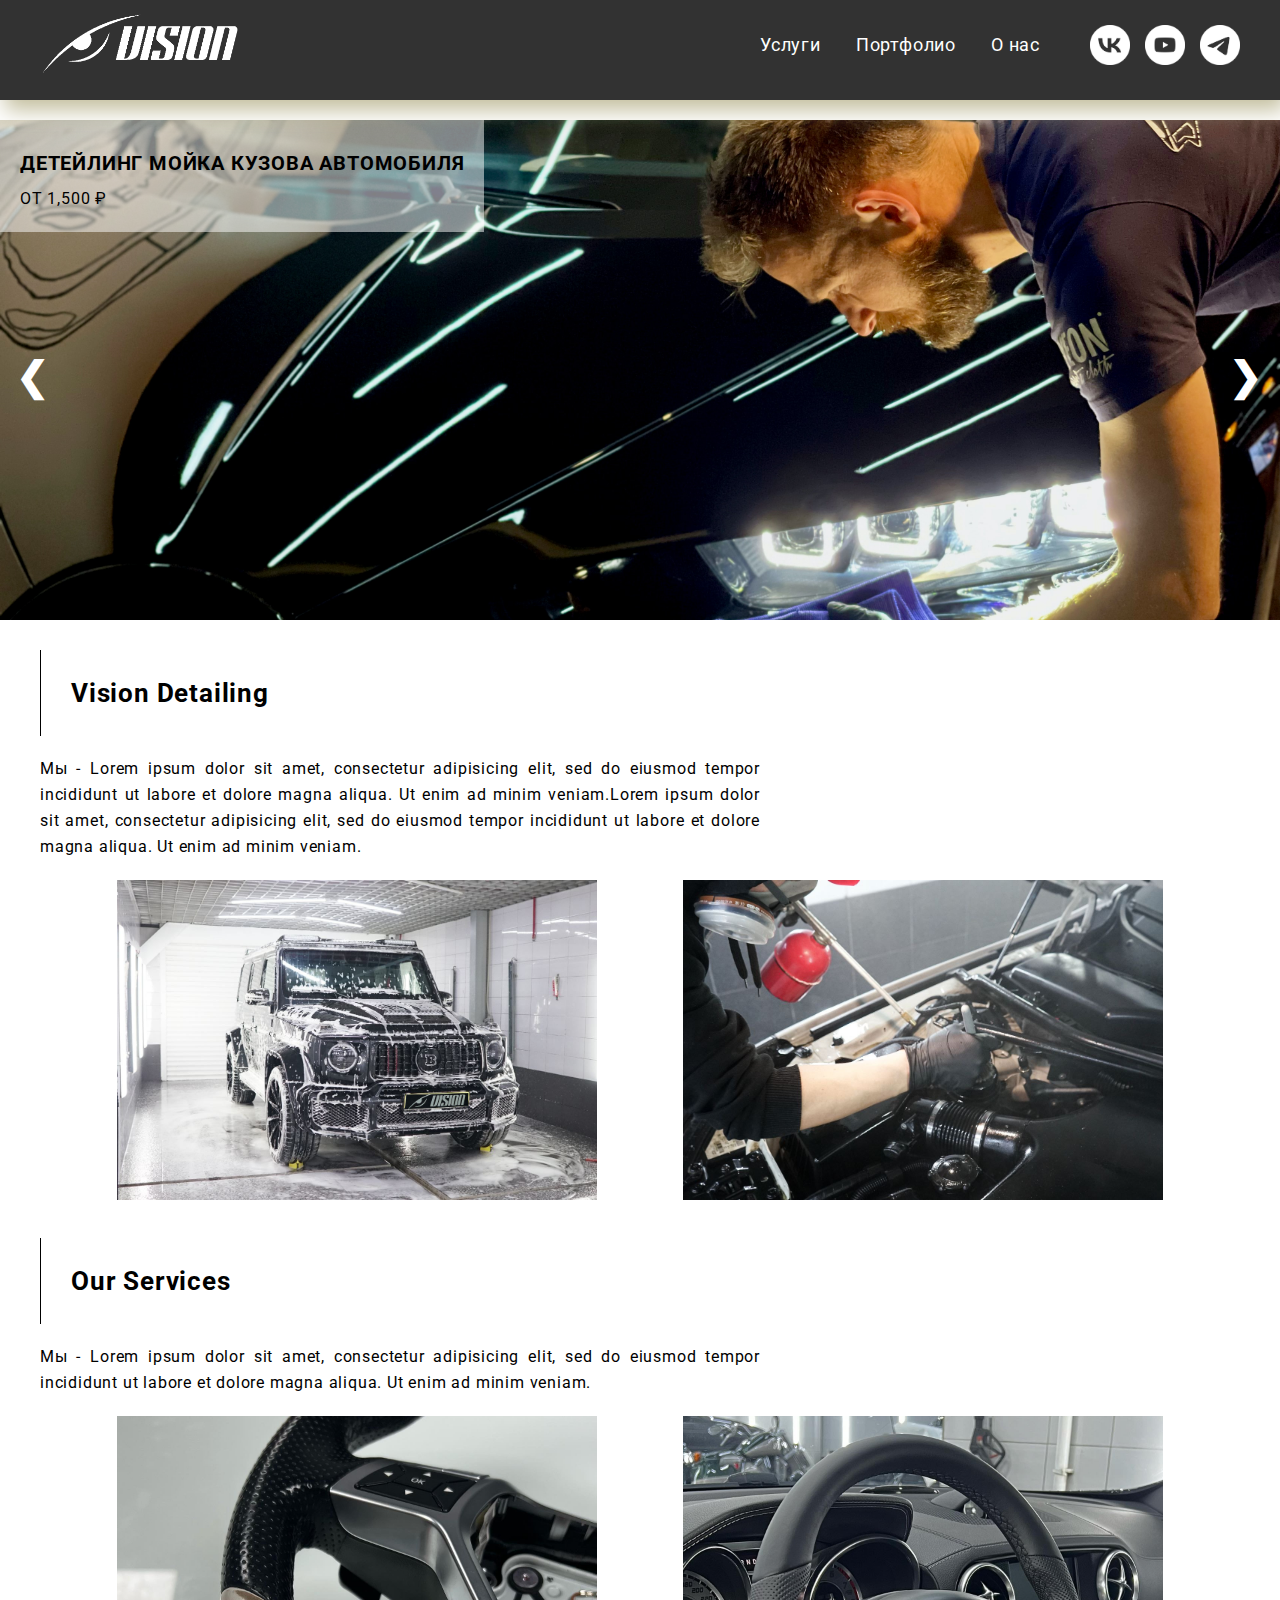
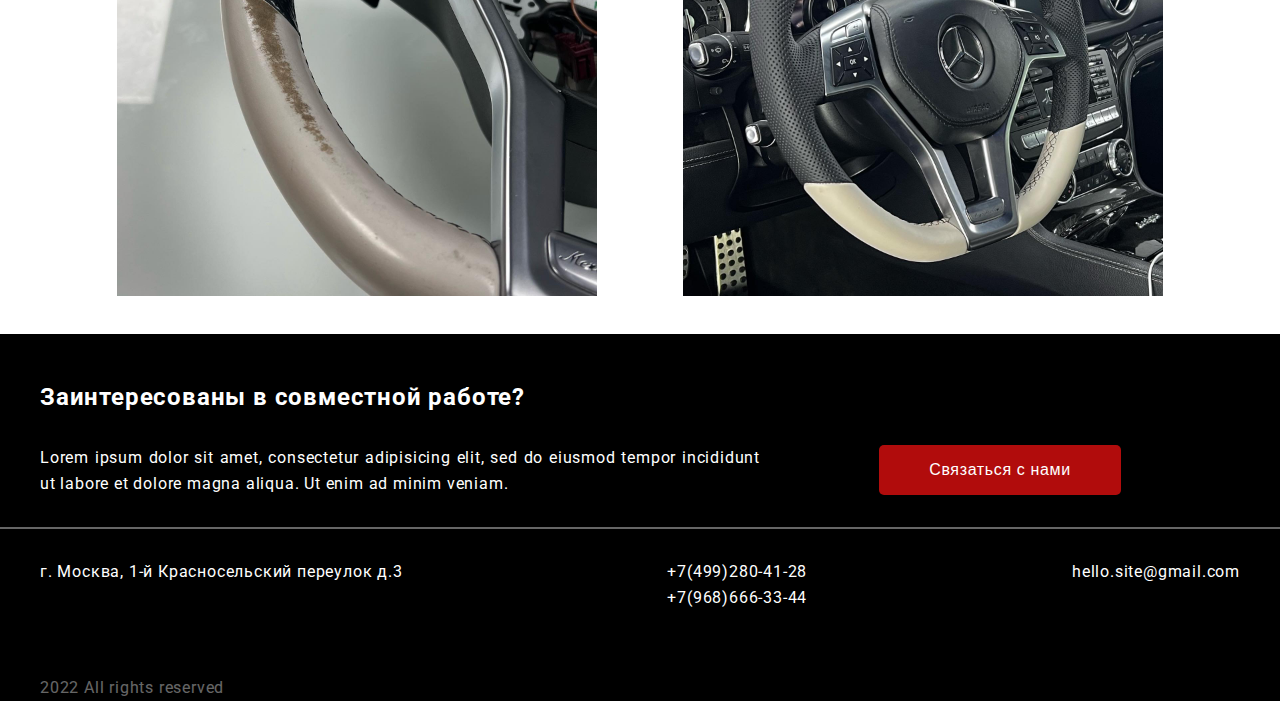
<file: index.html>
<!DOCTYPE html>
   <html lang="ru">
   <head>
      <title>Car & Bike Detailing</title>
      <meta charset="utf-8">
      <meta name="viewport" content="width=device-width, initial-scale=1">
      <link href="https://fonts.googleapis.com/css2?family=Roboto&display=swap" rel="stylesheet">
      <link rel="stylesheet" href="CSS/style.css">  
      <link rel="stylesheet" href="CSS/style_tablet.css">  
      <link rel="stylesheet" href="CSS/style_mobile.css"> 
      <link rel="stylesheet" href="CSS/magnific-popup.css">
      <script src="JavaScript/jquery-3.6.0.min.js"></script>
      <script src="JavaScript/jqmain.js"></script>  
      <script src="JavaScript/main.js"></script>
      <script src="JavaScript/jquery.magnific-popup.js"></script> 
   </head>
    <body>
   <header>
      <div class="headerContainer forPadding">
         <a href="index.html" class="logoHome"></a>
            <nav class="menu">
               <a href="services.html" class="services">Услуги</a>
               <a href="portfolio.html" class="portfolio">Портфолио</a>
               <a href="about.html" class="about">О нас</a>
           </nav>    
            <nav class="socialMedia">
               <a href="https://vk.com/detailing_vision" class="vk"></a>
               <a href="https://youtube.com/channel/UCUIVcKA8r_mpDWpQXxyR3QQ" class="youtube"></a>
               <a href="https://t.me/theVision_Detailing" class="telegram"></a>
           </nav>
            <div class="hamburger">
                  <nav class="menuActiv"></nav>
            </div>
         </div>
   </header>

   <main>
      <div class="popUp">
         <div class="form">
            <form action="https://jsonplaceholder.typicode.com/posts" method="POST" name="orderform">
                <fieldset>
                    <legend>Данные клиента:</legend>
                    
                    <input type="text" name="name" id="name" placeholder="Имя" class="inputforma">
                    
                    <input type="text" name="phone" id="phone" placeholder="Мобильный телефон" class="inputforma">
                    
                    <input type="text" name="mail" id="mail" placeholder="Электронная почта" class="inputforma">
                    
                    <textarea name="comment" id="Комментарий к записи"></textarea>
                </fieldset>
                
                <fieldset>
                    <legend>Дата посещения:</legend>
                    
                    <input type="text" name="date" id="date" placeholder="ДД-ММ-ГГГГ" autocomplete="off">
                </fieldset>
                    
                <button type="submit" class="sendform">Записаться</button>
                <button type="button" class="closePop">Закрыть</button>
            </form>
        </div>
      </div>
      <div class="mainContainer">
         <section>
            <aside class="slider">

            <div class="sliderItem popUpopn">
               <a href="#" class="salesInfo">
                     <h3>ДЕТЕЙЛИНГ МОЙКА КУЗОВА АВТОМОБИЛЯ</h3>
                     <p>ОТ 1,500 ₽</p>
               </a>
                <img src="Img/agent-j-F6romjSOMRU-unsplash.jpg" class="imgsize" alt="1pic">
            </div>

            <div class="sliderItem popUpopn">
               <a href="#" class="salesInfo">
                  <h3>НАНЕСЕНИЕ КЕРАМИЧЕСКОГО ПОКРЫТИЯ</h3>
                  <p>ОТ 12,000 ₽</p>
               </a>
               <img src="Img/deniz-demirci-dlJelFmdpOc-unsplash.jpg" class="imgsize" alt="4pic">
           </div>

            <div class="sliderItem popUpopn">
               <a href="#" class="salesInfo">
                  <h3>КОМПЛЕКСНАЯ ХИМЧИСТКА САЛОНА</h3>
                  <p>ОТ 16,000 ₽</p>
               </a>
                <img src="Img/brock-wegner-pWGUMQSWBwI-unsplash.jpg" class="imgsize" alt="2pic">
            </div>

            <div class="sliderItem">
               <a href="#" class="salesInfo popUpopn">
                  <h3>ВОССТАНОВИТЕЛЬНАЯ ПОЛИРОВКА КУЗОВА</h3>
                  <p>ОТ 19,000 ₽</p>
               </a>
                <img src="Img/artiom-vallat-Z3UxnT45hKA-unsplash.jpg " class="imgsize" alt="3pic">
            </div>

            <a class="previous">&#10094;</a>
            <a class="next">&#10095;</a>
            </aside>
         </section>

         <section>

            <aside class="whyWe">

               <h1>Vision Detailing</h1>
               <p>Мы - Lorem ipsum dolor sit amet, consectetur adipisicing elit, sed do eiusmod tempor incididunt ut labore et dolore magna aliqua. Ut enim ad minim veniam.Lorem ipsum dolor sit amet, consectetur adipisicing elit, sed do eiusmod tempor incididunt ut labore et dolore magna aliqua. Ut enim ad minim veniam.</p>

            <ol>
               <li>
                  <div class="leftImg">
                     <a href="Img/Workphoto/IMG_2612.jpg" class="item"><img src="Img/Workphoto/IMG_2612.jpg" alt="Vision Detailing Photo"></a>
                  </div>
               </li>
               <li>
                  <div class="leftImg">
                     <a href="Img/Workphoto/IMG_8149.jpg" class="item"><img src="Img/Workphoto/IMG_8149.jpg" alt="Vision Detailing Photo"></a>
                  </div>
               </li>
            </ol>

            
            <h1>Our Services</h1>
            <p>Мы - Lorem ipsum dolor sit amet, consectetur adipisicing elit, sed do eiusmod tempor incididunt ut labore et dolore magna aliqua. Ut enim ad minim veniam.</p>

            <ol>
               <li>
                  <div class="leftImg">
                     <a href="Img/Workphoto/IMG_2222.jpg" class="item"><img src="Img/Workphoto/IMG_2222.jpg" alt="Vision Detailing Photo"></a>
                  </div>
               </li>
               <li>
                  <div class="leftImg">
                     <a href="Img/Workphoto/IMG_2223.jpg" class="item"><img src="Img/Workphoto/IMG_2223.jpg" alt="Vision Detailing Photo"></a>
                  </div>
               </li>
            </ol>
            </aside>
         </section>
      </div>
   </main>

   <footer>
      <section>
             <h3>Заинтересованы в совместной работе?</h3>
             <div class="footerCont">
                  <p>Lorem ipsum dolor sit amet, consectetur adipisicing elit, sed do eiusmod tempor incididunt ut labore et dolore magna aliqua. Ut enim ad minim veniam.</p>
                     <div class="footerButton">
                  <button type="button" class="popUpopn">Связаться с нами</button>
                     </div>
             </div>
     </section>
     
     <section>
             <div class="footerContacts">
               <p>
                  <a href='https://yandex.ru/maps/213/moscow/?ll=37.669178%2C55.782860&mode=poi&poi%5Bpoint%5D=37.669178%2C55.782860&poi%5Buri%5D=ymapsbm1%3A%2F%2Forg%3Foid%3D23191298223&pt=55.783245%2C37.668884&z=18'>г. Москва, 1-й Красносельский переулок д.3</a>
               </p>
                     <div>
                        <p class="phone"><a href='tel:+74992804128'>+7(499)280-41-28</a></p>
                        <p class="phone"><a href='tel:+79686663344'>+7(968)666-33-44</a></p>
                     </div>
                 <p>hello.site@gmail.com</p>
               </div>
             <p class="copy">2022 All rights reserved</p>
     </section>
   </footer>
   </body>
</html>
</file>
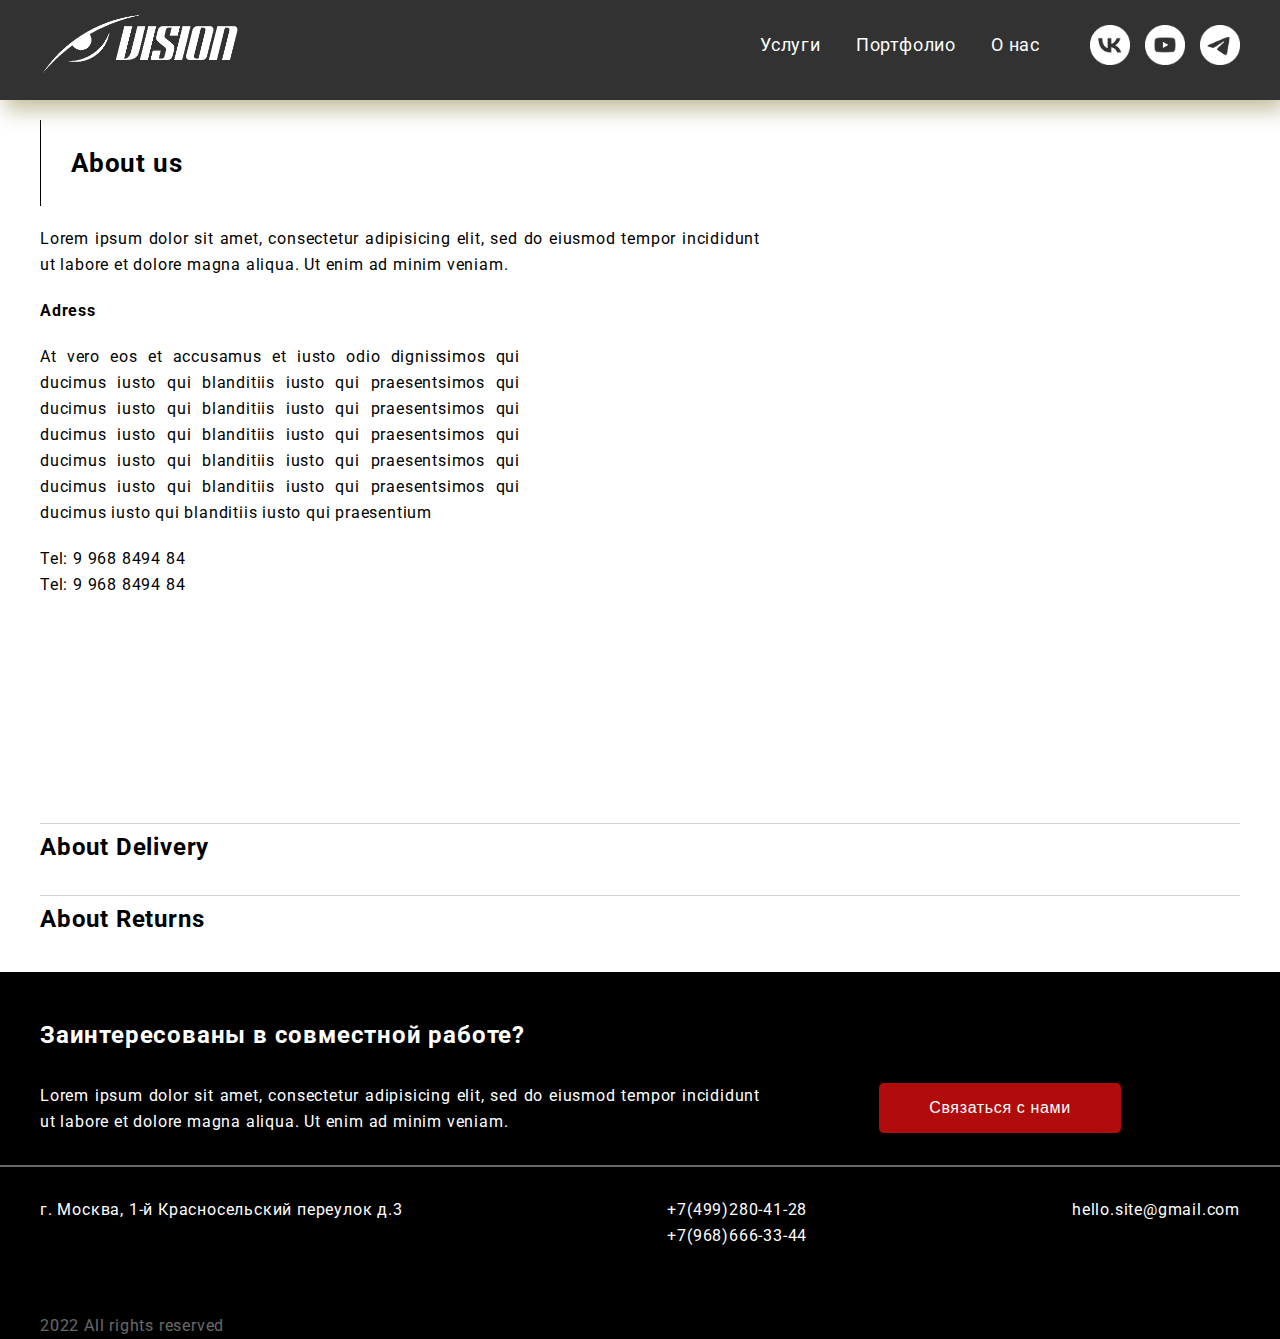
<file: about.html>
<!DOCTYPE html>
   <html lang="ru">
   <head>
      <title>Car & Bike Detailing</title>
      <meta charset="utf-8">
      <meta name="viewport" content="width=device-width, initial-scale=1">
      <link href="https://fonts.googleapis.com/css2?family=Roboto&display=swap" rel="stylesheet">
      <link rel="stylesheet" href="CSS/style.css">  
      <link rel="stylesheet" href="CSS/style_tablet.css">  
      <link rel="stylesheet" href="CSS/style_mobile.css"> 
      <link rel="stylesheet" href="CSS/magnific-popup.css">
      <script src="JavaScript/jquery-3.6.0.min.js"></script>
      <script src="https://api-maps.yandex.ru/2.1/?lang=ru_RU&apikey=c7de8c8f-2f2b-4fe4-9fe8-f8babed799ea" type="text/javascript"></script>
      <script src="JavaScript/jqmain.js"></script>  
      <script src="JavaScript/main.js"></script> 
      <script src="JavaScript/jquery.magnific-popup.js"></script> 
   </head>
    <body>
   <header>
      <div class="headerContainer forPadding">
         <a href="index.html" class="logoHome"></a>
            <nav class="menu">
               <a href="services.html" class="services">Услуги</a>
               <a href="portfolio.html" class="portfolio">Портфолио</a>
               <a href="about.html" class="about">О нас</a>
           </nav>    
            <nav class="socialMedia">
               <a href="https://vk.com/detailing_vision" class="vk"></a>
               <a href="https://youtube.com/channel/UCUIVcKA8r_mpDWpQXxyR3QQ" class="youtube"></a>
               <a href="https://t.me/theVision_Detailing" class="telegram"></a>
           </nav>
            <div class="hamburger">
                  <nav class="menuActiv"></nav>
            </div>
         </div>
   </header>

   <main>
      <div class="mainContainer forPadding">
         <section>
            <aside class="aboutUs">
               <h1>About us</h1>
               <p>Lorem ipsum dolor sit amet, consectetur adipisicing elit, sed do eiusmod tempor incididunt ut labore et dolore magna aliqua. Ut enim ad minim veniam.</p>   
            </aside>
         </section>
         <section> 
            <aside class="shopMap">
               <div class="aboutStore">
                  <h4>Adress</h4>
                  <p>At vero eos et accusamus et iusto odio dignissimos qui ducimus  iusto qui blanditiis iusto qui praesentsimos qui ducimus  iusto qui blanditiis iusto qui praesentsimos qui ducimus  iusto qui blanditiis iusto qui praesentsimos qui ducimus  iusto qui blanditiis iusto qui praesentsimos qui ducimus  iusto qui blanditiis iusto qui praesentsimos qui ducimus  iusto qui blanditiis iusto qui praesentium</p>
                  <p>Tel: 9 968 8494 84</p>
                  <p>Tel: 9 968 8494 84</p>
               </div>
               <div id="mapShops">
                  
               </div>
            </aside>
         </section>
         <section>
            <aside class="delivery">
               <h3 class="aboutDelivery">About Delivery</h3>
               <p class="textDelivery">
                  "Sed ut perspiciatis unde omnis iste natus error sit voluptatem accusantium doloremque laudantium, totam rem aperiam, eaque ipsa quae ab illo inventore veritatis et quasi architecto beatae vitae dicta sunt explicabo. Nemo enim ipsam voluptatem quia voluptas sit aspernatur aut odit aut fugit, sed quia consequuntur magni dolores eos qui ratione voluptatem sequi nesciunt. Neque porro quisquam est, qui dolorem ipsum quia dolor sit amet, consectetur, adipisci velit, sed quia non numquam eius modi tempora incidunt ut labore et dolore magnam aliquam quaerat voluptatem. Ut enim ad minima veniam, quis nostrum exercitationem ullam corporis suscipit laboriosam, nisi ut aliquid ex ea commodi consequatur? Quis autem vel eum iure reprehenderit qui in ea voluptate velit esse quam nihil molestiae consequatur, vel illum qui dolorem eum fugiat quo voluptas nulla pariatur?"</p>
            </aside>
      
            <aside class="returns">
               <h3 class="aboutReturns">About Returns</h3>
               <p class="textReturns">
                  "Sed ut perspiciatis unde omnis iste natus error sit voluptatem accusantium doloremque laudantium, totam rem aperiam, eaque ipsa quae ab illo inventore veritatis et quasi architecto beatae vitae dicta sunt explicabo. Nemo enim ipsam voluptatem quia voluptas sit aspernatur aut odit aut fugit, sed quia consequuntur magni dolores eos qui ratione voluptatem sequi nesciunt. Neque porro quisquam est, qui dolorem ipsum quia dolor sit amet, consectetur, adipisci velit, sed quia non numquam eius modi tempora incidunt ut labore et dolore magnam aliquam quaerat voluptatem. Ut enim ad minima veniam, quis nostrum exercitationem ullam corporis suscipit laboriosam, nisi ut aliquid ex ea commodi consequatur? Quis autem vel eum iure reprehenderit qui in ea voluptate velit esse quam nihil molestiae consequatur, vel illum qui dolorem eum fugiat quo voluptas nulla pariatur?"</p>
            </aside>
         </section>
      </div>
   </main>

   <footer>
      <section>
             <h3>Заинтересованы в совместной работе?</h3>
             <div class="footerCont">
                  <p>Lorem ipsum dolor sit amet, consectetur adipisicing elit, sed do eiusmod tempor incididunt ut labore et dolore magna aliqua. Ut enim ad minim veniam.</p>
                     <div class="footerButton">
                  <button type="button">Связаться с нами</button>
                     </div>
             </div>
     </section>
     
     <section>
      <div class="footerContacts">
         <p>
            <a href='https://yandex.ru/maps/213/moscow/?ll=37.669178%2C55.782860&mode=poi&poi%5Bpoint%5D=37.669178%2C55.782860&poi%5Buri%5D=ymapsbm1%3A%2F%2Forg%3Foid%3D23191298223&pt=55.783245%2C37.668884&z=18'>г. Москва, 1-й Красносельский переулок д.3</a>
         </p>
              <div>
               <p class="phone"><a href='tel:+74992804128'>+7(499)280-41-28</a></p>
               <p class="phone"><a href='tel:+79686663344'>+7(968)666-33-44</a></p>
              </div>
          <p>hello.site@gmail.com</p>
        </div>
      <p class="copy">2022 All rights reserved</p>
</section>
</footer>
</body>
</html>
</file>
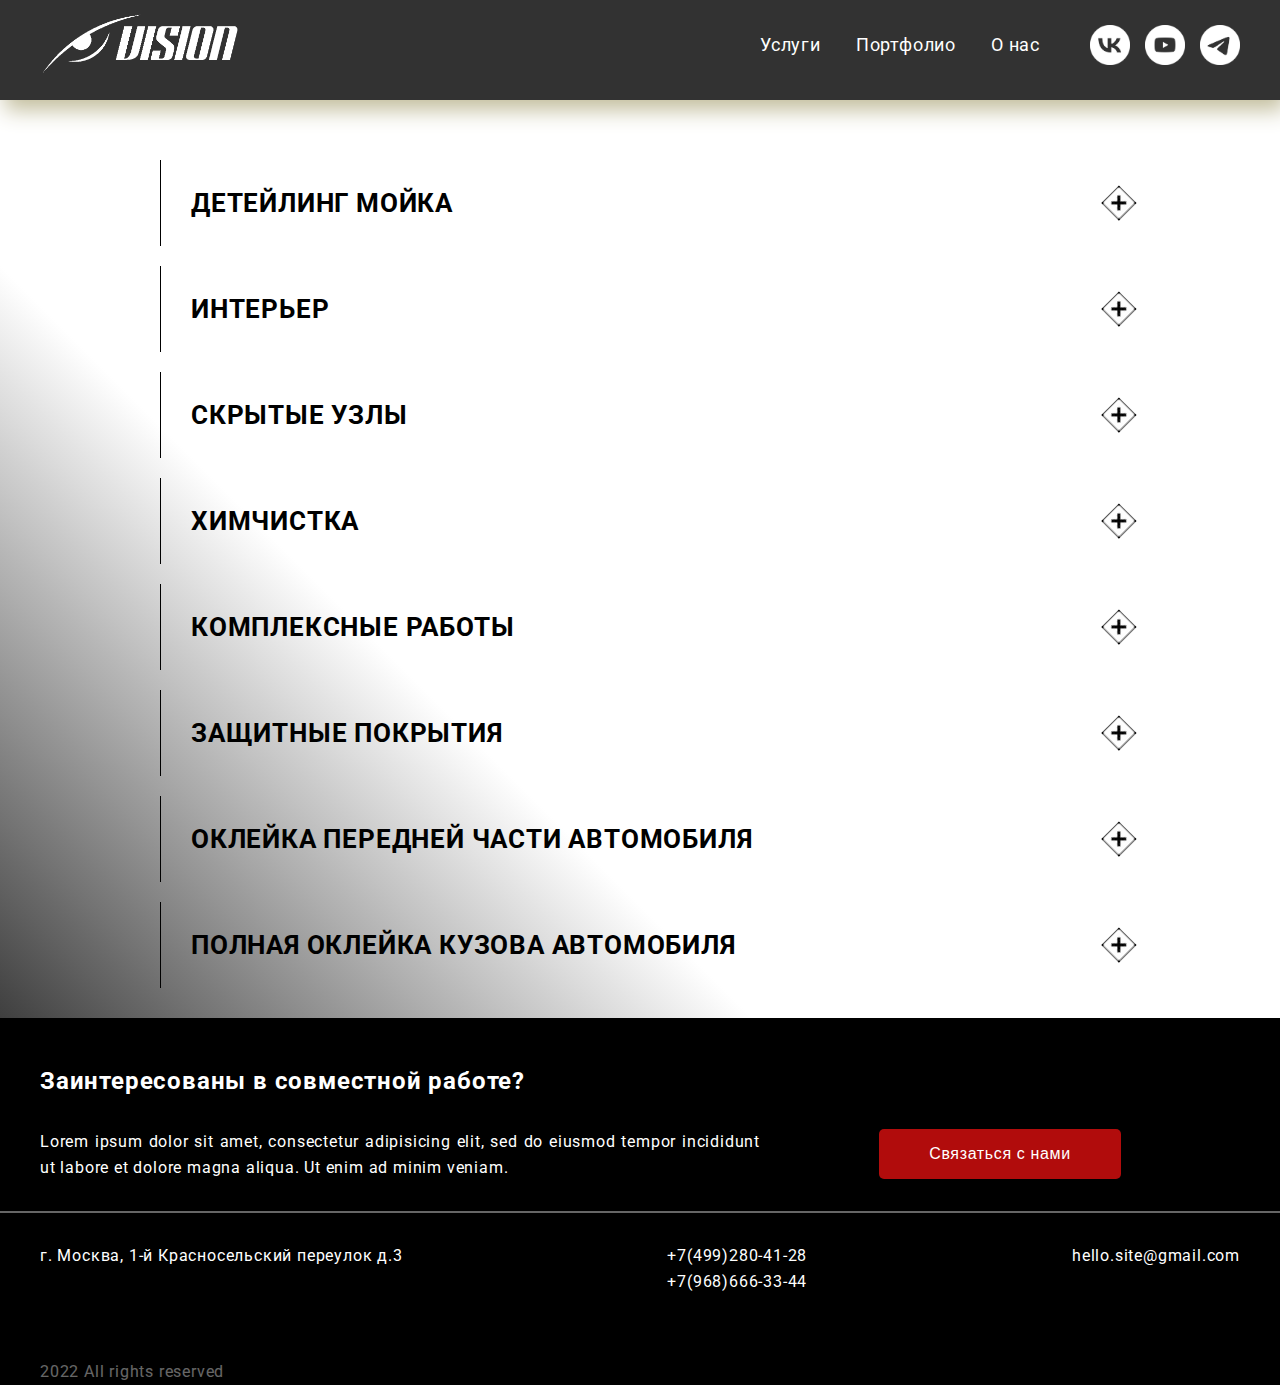
<file: services.html>
<!DOCTYPE html>
   <html lang="ru">
   <head>
      <title>Car & Bike Detailing</title>
      <meta charset="utf-8">
      <meta name="viewport" content="width=device-width, initial-scale=1">
      <link href="https://fonts.googleapis.com/css2?family=Roboto&display=swap" rel="stylesheet">
      <link rel="stylesheet" href="CSS/style.css">  
      <link rel="stylesheet" href="CSS/style_tablet.css">  
      <link rel="stylesheet" href="CSS/style_mobile.css"> 
      <link rel="stylesheet" href="CSS/magnific-popup.css">
      <script src="JavaScript/jquery-3.6.0.min.js"></script>
      <script src="JavaScript/jqmain.js"></script>  
      <script src="JavaScript/main.js"></script>
      <script src="JavaScript/jquery.magnific-popup.js"></script> 
   </head>
    <body>
   <header>
      <div class="headerContainer forPadding">
         <a href="index.html" class="logoHome"></a>
            <nav class="menu">
               <a href="services.html" class="services">Услуги</a>
               <a href="portfolio.html" class="portfolio">Портфолио</a>
               <a href="about.html" class="about">О нас</a>
           </nav>    
            <nav class="socialMedia">
               <a href="https://vk.com/detailing_vision" class="vk"></a>
               <a href="https://youtube.com/channel/UCUIVcKA8r_mpDWpQXxyR3QQ" class="youtube"></a>
               <a href="https://t.me/theVision_Detailing" class="telegram"></a>
           </nav>
            <div class="hamburger">
                  <nav class="menuActiv"></nav>
            </div>
         </div>

         </div>
   </header>

   <main>
      <div class="mainContainer mainServBack">
         <aside class="mainServices forPadding">
            <h1 class="openaccmf">ДЕТЕЙЛИНГ МОЙКА</h1>
               <div>
                  <div class="servicesItem">
                     <div class="nameservice">
                        <h2>ДЕТЕЙЛИНГ МОЙКА КУЗОВА АВТОМОБИЛЯ</h2>
                        <p>Трехфазная деликатная мойка с кистями и турбосушкой</p>
                     </div>
                     <p class="price">ОТ 1,500 ₽</p>
                  </div>
                  <div class="servicesItem">
                     <div class="nameservice">
                        <h2>МОЙКА МОТОЦИКЛА</h2>
                        <p>Малокубатурные/Спорт/Турист-Чоппер</p>
                     </div>
                     <p class="price">ОТ 1,500 ₽</p>
                  </div>
                  <div class="servicesItem">
                     <div class="nameservice">
                        <h2>ДЕТЕЙЛИНГ МОЙКА МОТОЦИЛКА</h2>
                        <p>Малокубатурные/Спорт/Турист-Чоппер</p>
                     </div>
                     <p class="price">ОТ 3,500 ₽</p>
                  </div>
                  <div class="servicesItem">
                     <div class="nameservice">
                        <h2>ДЕТЕЙЛИНГ МОЙКА МОТОЦИКЛА ПАРОМ</h2>
                        <p>Малокубатурные/Спорт/Турист-Чоппер</p>
                     </div>
                     <p class="price">ОТ 4,000 ₽</p>
                  </div>
                  <div class="servicesItem">
                     <div class="nameservice">
                        <h2>ЧИСТКА ХРОМА</h2>
                        <p>Один узел</p>
                     </div>
                     <p class="price">ОТ 1,000 ₽</p>
                  </div>
                  <div class="servicesItem">
                     <div class="nameservice">
                        <h2>УДАЛЕНИЕ БИТУМА</h2>
                        <p>Одна деталь</p>
                     </div>
                     <p class="price">ОТ 800 ₽</p>
                  </div>
                  <div class="servicesItem">
                     <div class="nameservice">
                        <h2>УДАЛЕНИЕ МЕТАЛЛИЧЕСКИХ ВКРАПЛЕНИЙ НА КУЗОВЕ</h2>
                        <p></p>
                     </div>
                     <p class="price">ОТ 1,800 ₽</p>
                  </div>
                  <div class="servicesItem">
                     <div class="nameservice">
                        <h2>АНТИДОЖДЬ</h2>
                        <p>Гидрофобное покрытие с увеличенным сроком работы на все стекла (кроме люка/панорамного остеления)</p>
                     </div>
                     <p class="price">ОТ 7,000 ₽</p>
                  </div>
            </div>
         </aside>



         <aside class="mainServices forPadding">
            <h1 class="openaccmf">ИНТЕРЬЕР</h1>
            <div>
            <div class="servicesItem">
               <div class="nameservice">
                  <h2>ЧИСТКА КОЖИ + ПРОПИТКА БАЛЬЗАМОМ</h2>
                  <p></p>
               </div>
               <p class="price">ОТ 7,000 ₽</p>
            </div>
            <div class="servicesItem">
               <div class="nameservice">
                  <h2>НАНЕСЕНИЕ ЗАЩИТНОЙ ПЛЕНКИ НА НАПОЛЬНОЕ ПОКРЫТИЕ</h2>
                  <p>1 место</p>
               </div>
               <p class="price">ОТ 2,500 ₽</p>
            </div>
            <div class="servicesItem">
               <div class="nameservice">
                  <h2>ПОЛИРОВКА ДЕКОРАТИВНЫХ ВСТАВОК САЛОНА</h2>
                  <p>За единицу</p>
               </div>
               <p class="price">ОТ 2,500 ₽</p>
            </div>
            </div>
         </aside>


         <aside class="mainServices forPadding">
            <h1 class="openaccmf">СКРЫТЫЕ УЗЛЫ</h1>
            <div>
            <div class="servicesItem">
               <div class="nameservice">
                  <h2>МОЙКА ПОДКАПОТНОГО ПРОСТРАНСТВА + КОНСЕРВАЦИЯ</h2>
                  <p></p>
               </div>
               <p class="price">ОТ 5,000 ₽</p>
            </div>
            <div class="servicesItem">
               <div class="nameservice">
                  <h2>ХИМЧИСТКА КОЛЕСНЫХ АРОК И ПОДВЕСКИ С КОНСЕРВАЦИЕЙ</h2>
                  <p>Плюс диски</p>
               </div>
               <p class="price">ОТ 12,000 ₽</p>
            </div>
            </div>
         </aside>


         <aside class="mainServices forPadding">
            <h1 class="openaccmf">ХИМЧИСТКА</h1>
            <div>
            <div class="servicesItem">
               <div class="nameservice">
                  <h2>ХИМЧИСТКА БАГАЖНОГО ОТСЕКА</h2>
                  <p></p>
               </div>
               <p class="price">ОТ 2,500 ₽</p>
            </div>
            <div class="servicesItem">
               <div class="nameservice">
                  <h2>ХИМЧИСТКА ДВЕРНОЙ КАРТЫ</h2>
                  <p></p>
               </div>
               <p class="price">ОТ 2,500 ₽</p>
            </div>
            <div class="servicesItem">
               <div class="nameservice">
                  <h2>ХИМЧИСТКА НАПОЛЬНОГО ПОКРЫТИЯ ТЕКСТИЛЬ</h2>
                  <p></p>
               </div>
               <p class="price">ОТ 1,500 ₽</p>
            </div>
            <div class="servicesItem">
               <div class="nameservice">
                  <h2>ХИМЧИСТКА ПАНЕЛИ ПРИБОРОВ</h2>
                  <p></p>
               </div>
               <p class="price">ОТ 4,000 ₽</p>
            </div>
            <div class="servicesItem">
               <div class="nameservice">
                  <h2>ХИМЧИСТКА ПОТОЛКА</h2>
                  <p></p>
               </div>
               <p class="price">ОТ 5,000 ₽</p>
            </div>
            <div class="servicesItem">
               <div class="nameservice">
                  <h2>ХИМЧИСТКА СИДЕНИЯ</h2>
                  <p>1 шт.</p>
               </div>
               <p class="price">ОТ 2,500 ₽</p>
            </div>
            <div class="servicesItem">
               <div class="nameservice">
                  <h2>ХИМЧИСТКА ТЕКСТИЛЬНОГО КОВРА.</h2>
                  <p>1 шт.</p>
               </div>
               <p class="price">ОТ 2,000 ₽</p>
            </div>
            <div class="servicesItem">
               <div class="nameservice">
                  <h2>КОМПЛЕКСНАЯ ХИМЧИСТКА САЛОНА ВКЛЮЧАЯ БАГАЖНИК</h2>
                  <p>Стоимость работ зависит от цвета салона, типа салона и степени</p>
               </div>
               <p class="price">ОТ 16,000 ₽</p>
            </div>
            </div>
         </aside>

         <aside class="mainServices forPadding">
            <h1 class="openaccmf">КОМПЛЕКСНЫЕ РАБОТЫ</h1>
            <div>
            <div class="servicesItem">
               <div class="nameservice">
                  <h2>КОМПЛЕКС BASIC</h2>
                  <p>Детейлинг мойка кузова</p>
                  <p>Пылесос салона и багажника</p>
                  <p>Влажная уборка салона</p>
                  <p>Чистка стекол</p>
                  <p>Чернение шин</p>
                  <p>Удаление вкраплений на колесных дисках</p>
               </div>
               <p class="price">ОТ 2,500 ₽</p>
            </div>
            <div class="servicesItem">
               <div class="nameservice">
                  <h2>КОМПЛЕКС ADVANCED</h2>
                  <p>Деликатная мойка кузова</p>
                  <p>Пылесос салона и багажника</p>
                  <p>Чистка пластика</p>
                  <p>Чистка стекол</p>
                  <p>Чернение шин</p>
                  <p>Чистка насадок глушителя</p>
                  <p>Чистка всего хрома</p>
                  <p>Чистка всех резиновых уплотнителей и обработка консервантом</p>
                  <p>Удаление битумных пятен</p>
                  <p>Удаление металлических вкраплений</p>
               </div>
               <p class="price">ОТ 5,000 ₽</p>
            </div>
            <div class="servicesItem">
               <div class="nameservice">
                  <h2>КОМПЛЕКС PRO</h2>
                  <p>Деликатная мойка кузова</p>
                  <p>Полная химчистка салона</p>
                  <p>Химчистка колесных дисков</p>
                  <p>Химчистка подвески</p>
                  <p>Мойка и консервация подкапотного пространства</p>
                  <p>Чернение шин</p>
                  <p>Очистка от битумных пятен</p>
                  <p>Чистка всех резиновых уплотнителей и обработка консервантом</p>
                  <p>Удаление металлических вкраплений</p>
                  <p>Восстановительная полировка автомобиля</p>
                  <p>Нанесение керамического покрытия</p>
                  <p>Дизенфекция салона озоном</p>
               </div>
               <p class="price">ОТ 80,000 ₽</p>
            </div>
            </div>
         </aside>


         <aside class="mainServices forPadding">
            <h1 class="openaccmf">ЗАЩИТНЫЕ ПОКРЫТИЯ</h1>
            <div>
            <div class="servicesItem">
               <div class="nameservice">
                  <h2>ВОССТАНОВИТЕЛЬНАЯ ПОЛИРОВКА КУЗОВА</h2>
                  <p></p>
               </div>
               <p class="price">ОТ 19,000 ₽</p>
            </div>
            <div class="servicesItem">
               <div class="nameservice">
                  <h2>ДЕТЕЙЛИНГ ПОЛИРОВКА КУЗОВА</h2>
                  <p></p>
               </div>
               <p class="price">ОТ 20,000 ₽</p>
            </div>
            <div class="servicesItem">
               <div class="nameservice">
                  <h2>НАНЕСЕНИЕ КЕРАМИЧЕСКОГО ПОКРЫТИЯ — 1 слой</h2>
                  <p></p>
               </div>
               <p class="price">ОТ 12,000 ₽</p>
            </div>
            <div class="servicesItem">
               <div class="nameservice">
                  <h2>НАНЕСЕНИЕ КЕРАМИЧЕСКОГО ПОКРЫТИЯ НА ПЛЕНКУ PPF — 1 слой</h2>
                  <p></p>
               </div>
               <p class="price">ОТ 12,000 ₽</p>
            </div>
            <div class="servicesItem">
               <div class="nameservice">
                  <h2>НАНЕСЕНИЕ КЕРАМИЧЕСКОГО ПОКРЫТИЯ НА КОЛЕСНЫЕ ДИСКИ — 1 слой</h2>
                  <p></p>
               </div>
               <p class="price">ОТ 1,500 ₽</p>
            </div>
            <div class="servicesItem">
               <div class="nameservice">
                  <h2>НАНЕСЕНИЕ КЕРАМИЧЕСКОГО ПОКРЫТИЯ НА МОТОЦИКЛ С ПОДГОТОВКОЙ — 1 слой</h2>
                  <p></p>
               </div>
               <p class="price">ОТ 12,000 ₽</p>
            </div>
            </div>
         </aside>

         <aside class="mainServices forPadding">
            <h1 class="openaccmf">ОКЛЕЙКА ПЕРЕДНЕЙ ЧАСТИ АВТОМОБИЛЯ</h1>
            <div>
            <div class="servicesItem">
               <div class="nameservice">
                  <h2>ЗОНА РИСКА</h2>
                  <p>Капот</p>
                  <p> Передние крылья х2</p>
                  <p>Бампер</p>
                  <p>Фары х2</p>
                  <p>Зеркала х2</p>
                  <p>Стойки</p>
                  <p>Полоса над лобовым стеклом</p>
               </div>
               <p class="price">ОТ 65,000 ₽</p>
            </div>
            </div>
         </aside>

         <aside class="mainServices forPadding">
            <h1 class="openaccmf">ПОЛНАЯ ОКЛЕЙКА КУЗОВА АВТОМОБИЛЯ</h1>
            <div>
            <div class="servicesItem">
               <div class="nameservice">
                  <h2>SUNTEK</h2>
                  <p></p>
               </div>
               <p class="price">ОТ 260,000 ₽</p>
            </div>
            <div class="servicesItem">
               <div class="nameservice">
                  <h2>SUNMAX</h2>
                  <p></p>
               </div>
               <p class="price">ОТ 230,000 ₽</p>
            </div>
            </div>
         </aside>
      </div>
   </main>

   <footer>
      <section>
             <h3>Заинтересованы в совместной работе?</h3>
             <div class="footerCont">
                  <p>Lorem ipsum dolor sit amet, consectetur adipisicing elit, sed do eiusmod tempor incididunt ut labore et dolore magna aliqua. Ut enim ad minim veniam.</p>
                     <div class="footerButton">
                  <button type="button">Связаться с нами</button>
                     </div>
             </div>
     </section>
     
     <section>
             <div class="footerContacts">
                 <p>
                  <a href='https://yandex.ru/maps/213/moscow/?ll=37.669178%2C55.782860&mode=poi&poi%5Bpoint%5D=37.669178%2C55.782860&poi%5Buri%5D=ymapsbm1%3A%2F%2Forg%3Foid%3D23191298223&pt=55.783245%2C37.668884&z=18'>г. Москва, 1-й Красносельский переулок д.3</a>
                 </p>
                     <div>
                        <p class="phone"><a href='tel:+74992804128'>+7(499)280-41-28</a></p>
                        <p class="phone"><a href='tel:+79686663344'>+7(968)666-33-44</a></p>
                     </div>
                 <p>hello.site@gmail.com</p>
               </div>
             <p class="copy">2022 All rights reserved</p>
     </section>
   </footer>
   </body>
</html>
</file>
<file: CSS/style.css>
@font-face {
    font-family: 'ImpasseRegular';
    src: url(../Fonts/impasse-webfont.woff2) format('woff2');
    font-weight: 400;
    font-style: normal;
}

@font-face {
    font-family: 'ImpasseBold';
    src: url(../Fonts/impassebold-webfont.woff2) format('woff2');
    font-weight: 700;
    font-style: normal;
}

html, body, body div, span, label, h1, h2, h3, h4, h5, h6, p, a, em, font, img, s, small, strike, strong, sub, sup, b, u, i, dl, dt, dd, ol, ul, li, button, form, fieldset, article, aside, footer, header, nav, section, input, textarea {
    margin: 0;
    padding: 0;
    border: none;
    outline: none;
    background: none;
    list-style: none;
    text-decoration: none;
    box-sizing: border-box;

}
       
html * {
    max-height: 1000000px;
}
   
html,  body {
    height: 100%;
    min-width: 290px;
}

body {
    font: normal 400 16px / 26px 'Roboto', sans-serif;
    letter-spacing: 0.05em;
    display: flex;
    flex-direction: column;
    min-height: 100%;
}

.popUp{
    display: none;
}

.popUpOpn{
    position: fixed;
    display: flex;
    flex-flow: column;
    width: 100%;
    height: 100vh;
    justify-content: flex-start;
    align-items: center;
    background-color: rgba(255,255,255,0.7);
    z-index: 1000;

}

h1{
    font-size: 26px;
    border-left: 1px solid black;
    padding: 30px;
}

h1 ~ p{
    width: 60%;
    text-align: justify;
    padding: 20px 0;
}

h2{
    font-size: 20px;
}

h3 {
    margin: 25px 0;
    text-align: left;
    font-size: 24px;
    line-height: 46px;
}

h4{
    margin-bottom: 20px;
}

header{
    position: relative;
    background-color: black;
    box-shadow: 5px 10px 20px #b5af86;
    width: 100%;
    opacity: 0.8;
    transition: opacity 2s;
    z-index: 1000;
}

.hiddentop{
    position: fixed;
    left: 0;
    top: 0;
    opacity: 1;
    transition: opacity 2s;
}

.headerContainer{
    display: flex;
    flex-flow: row nowrap;
    box-sizing: border-box;
    margin: 5px auto 15px;
    height: 80px;
    align-items: center;
    justify-content: flex-end;
    background: url(../Img/logoTextWhite.png) center left/contain no-repeat content-box;
}

.forPadding, .whyWe{
    padding: 0 40px;
}

.logoHome{
    cursor: pointer;
    position: absolute;
    width: 300px;
    height: 100px;
    left: 0;
}

.menu, .socialMedia{
    display: flex;
    flex-flow: row nowrap;
    justify-content: space-between;

}

.menu{
    width: 300px;
    align-items: center;
}

.menu a{
    font-size: 18px;
    color: white;
    padding: 10px;
}

.menu a:hover, menu a:active{
    border-top: 1px solid grey;
    border-bottom: 1px solid grey;
}

.menu a:active{
    border-top: 2px solid white;
    border-bottom: 2px solid white;
}

.socialMedia{
    margin-left: 40px;
    width: 150px;
}
.socialMedia a{
    width: 40px;
    height: 40px;
    background-size: contain;
    background-repeat: no-repeat;
}

.vk{
    background-image: url(../Img/VK_white.png);
}

.youtube{
    background-image: url(../Img/YouTube_white.png);
}

.telegram{
    background-image: url(../Img/Telegram_white.png);
}

.hamburger{
    display: none;
    width: 40px;
    height: 40px;
    background-image: url(../Img/hamburgerWhite.png);
    background-size: contain;
    background-repeat: no-repeat;
    margin-left: 40px;
    cursor: pointer;
}

.menuActiv{
    position: absolute;
    display: flex;
    flex-flow: column nowrap;
    width: 100%;
    font-size: 22px;
    height: 100vh;
    top: 100px;
    right: 0;
    align-items: center;
    padding: 20px 40px;
    background-color: black;
    justify-content: flex-start;
    line-height: 3em;

}

.menuActiv a:hover{
    border-top: 1px solid grey;
    border-bottom: 1px solid grey;   
}

.menuActiv a{
    width: 100%;
    text-align: center;
    color: white;
}

.hiddenmenuActiv{
    display: none;
}

main{
    flex: 1 0 auto;
    width: 100%;
}

.mainContainer{
    margin: 20px auto 30px;

}

.slider{
    min-width: 240px;
    position: relative;
    height: 500px;

}
.slider .sliderItem img{
    object-fit: cover;
    width: 100%;
    height: 500px;
}
.slider .previous, .slider .next{
    cursor: pointer;
    position: absolute;
    top: 50%;
    width: auto;
    margin-top: -22px;
    padding: 16px;
    color: white;
    font-weight: bold;
    font-size: 40px;
    transition: 0.6s ease;
    border-radius: 0 3px 3px 0;
}
.slider .next{
    right: 0;
    border-radius: 3px 0 0 3px;
}
.slider .previous:hover,
.slider .next:hover{
    background-color: rgba(172, 167, 167, 0.2);
}
.slider .sliderItem{
    animation-name: fade;
    animation-duration: 1s;
}
@keyframes fade {
    from {
        opacity: 0.4
    }
    to {
        opacity: 1
    }
}

.salesInfo{
    display: flex;
    flex-direction: column;
    justify-content: space-between;
    width: max-content;
    height: max-content;
    padding: 20px;
    background-color: rgba(255,255,255,0.5);
    position: absolute;
}

.salesInfo h3{
    margin: 0;
    text-align: left;
    font-size: 20px;

}

.sliderItem a{
    color: black;
}

.whyWe ol{
    display: grid;
    grid-template-columns: minmax(100px, 40%) minmax(100px, 40%);
    gap: 10px;
    justify-content: space-evenly;
    align-items: center;
}


.whyWe h1{
    margin-top: 30px;
}

.leftImg img{
    object-fit: cover;
    object-position: center;
    width: 100%;
    height: 100%;
    cursor: pointer;

}

/*Portfolio*/

.mainPortfolio{
    display: grid;
    grid-template-columns: minmax(100px, 25%) minmax(100px, 25%) minmax(100px, 25%) minmax(100px, 25%);
    gap: 15px;
    justify-content: space-evenly;
    align-items: center;
}

.mainPortfolio img, .mainPortfolio a{
    object-fit: cover;
    object-position: 30% center;
    width: 100%;
    height: 100%;

}

.mainPortfolio img:hover, .mainPortfolio a:hover{
    cursor:pointer;
    box-shadow: 5px 10px 20px black;
}

.mainPortfolio img:active, .mainPortfolio a:active{
    height: 101%;
    
}

/*Services*/

.mainServBack{
    margin: 10px auto -20px;
    padding-top: 30px;
    padding-bottom: 30px;
    background: linear-gradient(45deg, rgb(58, 58, 58) 0%, rgba(255,255,255,1) 35%);
}

.logoCent{
    margin: 30px auto 30px;
    width: 100%;
    height: 120px;
    background-image: url(../Img/logoCent.jpg);
    background-size: contain;
}

.openaccmfOpn::after{
    transform: rotate(90deg);
}

.mainServices{
    margin: 20px 120px;
    position: relative;
    transition: 1s;
}

.openaccmf::after{
    content: url(../Img/icon-drop-logo.png);
    display: block;
    position: absolute;
    top: 30px;
    right: 30px;
    cursor: pointer;
    transform: rotate(45deg);
    transition: 1s;
}

.openaccmfOpn::after{
    transform: rotate(90deg);
    transition: 1s;
}

.mainServices h1{
    cursor: pointer;
}

.servicesItem{
    display: flex;
    flex-flow: row nowrap;
    justify-content: space-between;
    padding: 10px;
}

.servicesItem:hover, .servicesItem:active{
    background-color: rgb(0, 0, 0, 0.8);
    color: white;
    cursor: pointer;
}

h1 + .servicesItem{
    margin-top: 10px;
}

h1 ~ div{
    display: none;
}

.openacc{
    display: block;
}

.nameservice{
    flex-basis: 70%;
}
.price{
    flex-basis: 25%;
    text-align: right;
}

/*About*/

.shopMap{
    display: grid;
    grid-template-columns: minmax(100px, 40%) minmax(150px, 60%);
    grid-template-rows: minmax(350px, 500px);
    gap: 25px;
}

.aboutStore{
    display: flex;
    flex-direction: column;
}

.aboutStore p{
    text-align: justify;
}

.delivery{
    margin-bottom: 20px;
}

.textDelivery, .textReturns{
    display: none;
}

.activeTitle{
    display: block;
}

.aboutDelivery, .aboutReturns{
    cursor: pointer;
    border-top: 1px solid lightgrey;

}

h4 + p{
    margin-bottom: 20px;
}











footer {
    flex: 0 0 auto;
    background: black;
    color: #fff;
    width: 100%;
}

footer section + section {
    border-top: 2px solid rgba(255,255,255,0.4);
}

footer section{
    padding: 15px 40px;
}

footer section:last-of-type{
    padding: 15px 40px 0;
}

.footerCont{
    display: flex;
    flex-flow: row nowrap;
    align-items: flex-start;
    justify-content: space-between;
}

.footerCont p {
    flex-basis: 60%;
    margin-bottom: 15px;
    text-align: justify;
}

.footerButton{
    flex-basis: 40%;
    display: flex;
    justify-content: center;
}

.footerContacts {
    display: flex;
    flex-flow: row nowrap;
    justify-content: space-between;
    margin-top: 15px;
    text-align: center;
    text-align-last: center;
}

footer button {
    height: 50px;
    width: max-content;
    font-size: 16px;
    cursor: pointer;
    padding: 0 50px;
    border-radius: 5px;
    color: #fff;
    background: rgb(177, 12, 12);
    letter-spacing: 0.04em;
}
.copy {
    margin: 64px 0 0;
    opacity: 0.4;
}

.footerContacts a{
    color: white;
    
}




fieldset {
    margin: 16px 0;
    border: 2px solid rgb(118, 110, 99);
    padding: 16px;
}
legend {
    font-weight: bold;
}
.inputforma {
    display: block;
    border: 1px solid gray;
    padding: 16px;
    color: gray;
    height: 30px;
    width: 250px;
    margin-top: 16px;
}
textarea {
    display: block;
    margin-top: 16px;
    border: 1px solid gray;
    padding: 16px;
    color: gray;
    height: 60px;
    width: 250px;
}
legend + input {
    margin: 0;
}

.form{
    background-color: white;
    padding: 30px;
}

.sendform, .closePop {
    display: inline-block;
    width: 200px;
    padding: 16px;
    background-color: rgb(248, 242, 234);
    cursor: pointer;
    border: 1px solid;
}
</file>
<file: CSS/style_tablet.css>
@media screen and (max-width: 1200px) {
    

.hamburger{
    display: block;
}

.mainPortfolio{
    grid-template-columns: minmax(100px, 33%) minmax(100px, 33%) minmax(100px, 33%);
}

.mainServices{
    margin: 20px 80px;
}

.forPadding{
    padding: 0 40px;
}

footer h3 {
    margin: 20px 0;
    text-align: left;
    font-size: 20px;
    line-height: 46px;
}
footer button {
    height: 40px;
    width: max-content;
    font-size: 16px;
    cursor: pointer;
    padding: 0 25px;
    border-radius: 5px;
    color: #fff;
    background: rgb(177, 12, 12);
    letter-spacing: 0.04em;
    }

.footerButton{
    justify-content: flex-end;
}

.footerContacts{
    flex-direction: column;
}

.copy {
    margin: 32px 0 0;

}

}
</file>
<file: CSS/style_mobile.css>
@media screen and (max-width: 760px) {

h1{
    font-size: 20px;
}

h2{
    font-size: 18px;
}

h3 {
    margin: 20px 0;
    font-size: 16px;
    line-height: 26px;
}

p{
    font-size: 14px;
}

.forPadding, .whyWe{
    padding: 0 20px;
}

.headerContainer{
    height: 105px;
    display: flex;
    align-items: flex-end;
    justify-content: space-between;
    background-size: 150px;
    background-position: top center;
}
.logoHome{
    cursor: pointer;
    position: absolute;
    width: 100%;
    height: 60px;
    top: 0;
}
.socialMedia{
    margin: 0;
    width: 135px;
}
.socialMedia a{
    width: 35px;
    height: 35px;
}
.hamburger{
    width: 35px;
    height: 35px;
    margin-left: 20px;
}

.menuActiv{
    top: 120px;

}
    
.mainContainer section:first-child{
    padding: 0;
}
.slider{
    min-width: 240px;
    position: relative;
    height: 300px;
}
.slider .sliderItem img{
    object-fit: cover;
    width: 100%;
    height: 300px;
}
.slider .previous, .slider .next{
        font-size: 30px;
}

.mainPortfolio{
    gap: 10px;
    grid-template-columns: minmax(100px, 50%) minmax(100px, 50%);
}

.salesInfo h3 {
    font-size: 16px;
}

h1 ~ p{
    width: 100%;
    padding: 20px 0;
}

.whyWe ol {
    display: grid;
    grid-template-columns: minmax(100px, 100%);
    justify-content: center;
    align-items: center;
}

.mainServices {
    margin: 20px 0;
}

.mainServBack{
    padding-top: 10px;
    margin: 10px auto -20px;

}

.services{
    display: flex;
    flex-flow: column;
    padding: 5px;
}

.price{
    font-weight: 700;
    text-align: left;
}

.servicesItem{
    flex-flow: column wrap;
}

.shopMap{
    grid-template-columns: minmax(280px, 100%);
    grid-template-rows: max-content minmax(350px, 100%);
    gap: 10px;
}

footer section{
    padding: 15px 20px;
}

footer section:last-of-type{
    padding: 15px 20px 0;
}

.footerCont{
    display: flex;
    flex-flow: column;
    align-items: flex-start;
    justify-content: space-between;
    align-items: center;
}

.footerButton{
    justify-content: flex-end;

}

.footerContacts{
    flex-direction: column;

}

}


@media screen and (max-width: 600px) {
    .openaccmf::after{
        content: '';
    }

    .salesInfo{
        width: 100%;
    }
}
</file>
